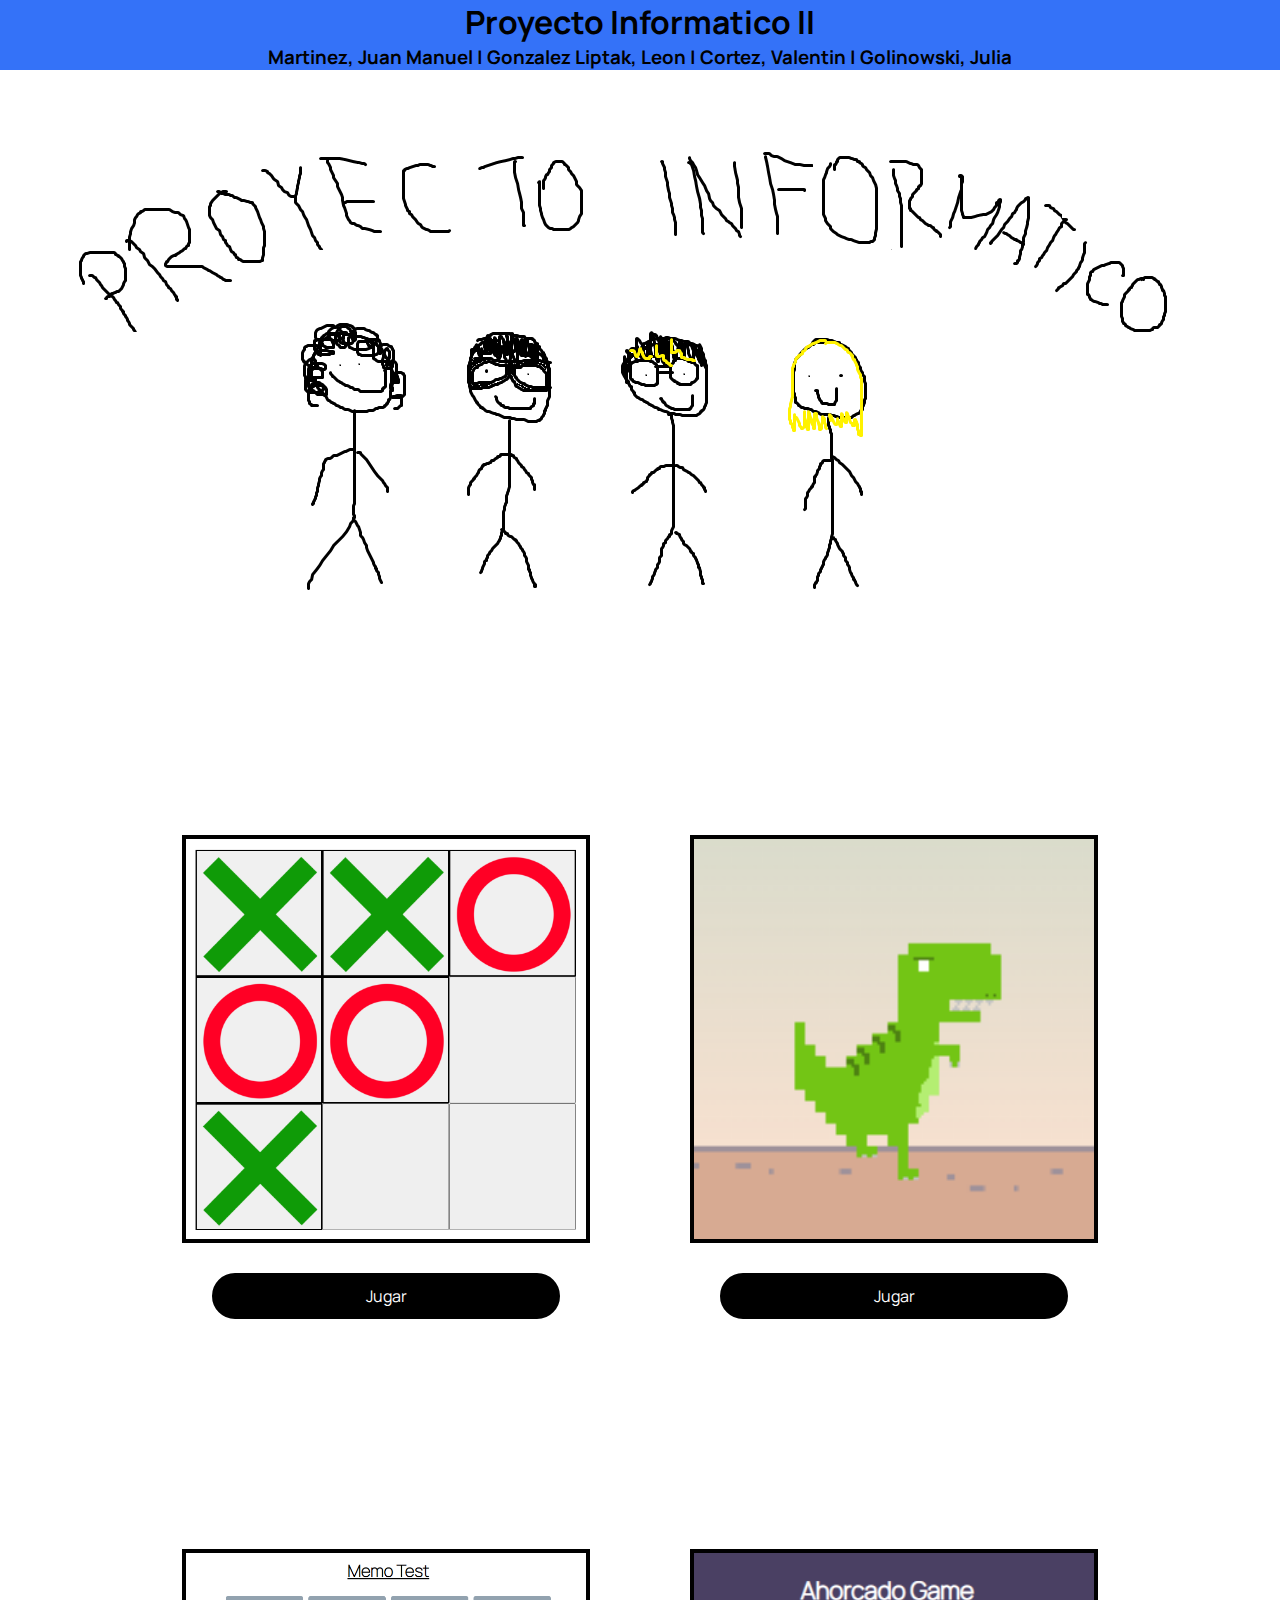
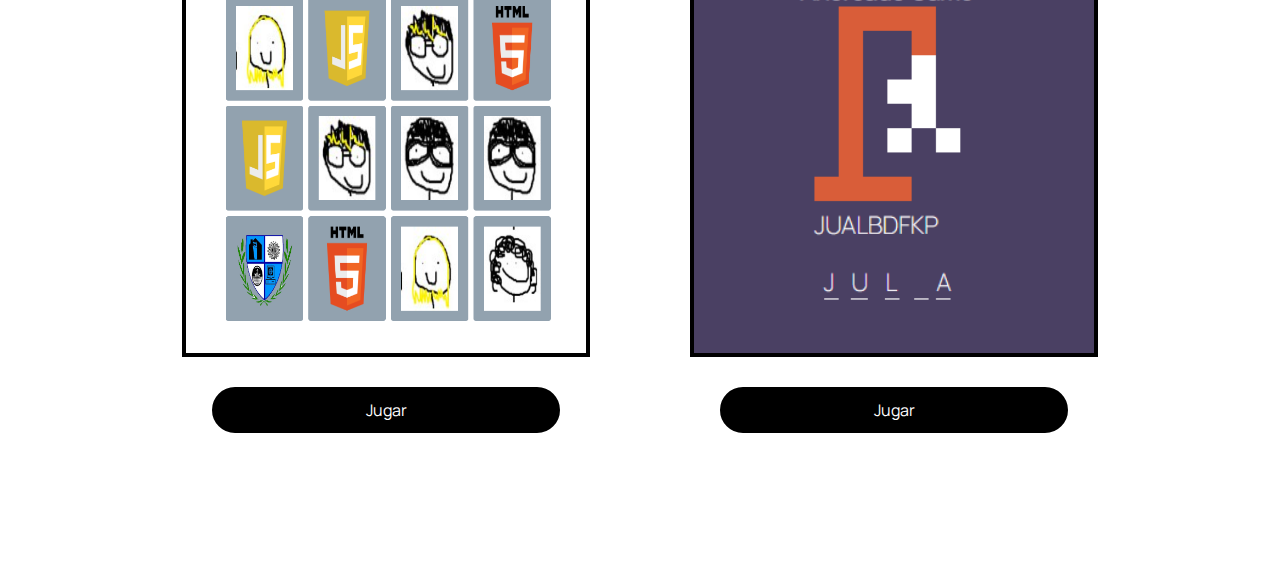
<file: index.html>
<!DOCTYPE html>
<html lang="en">

<head>
    <meta charset="UTF-8">
    <meta http-equiv="X-UA-Compatible" content="IE=edge">
    <meta name="viewport" content="width=device-width, initial-scale=1.0">
    <link rel="stylesheet" href="./css/styles.css">
    <link rel="preconnect" href="https://fonts.googleapis.com">
    <link rel="preconnect" href="https://fonts.gstatic.com" crossorigin>
    <link href="https://fonts.googleapis.com/css2?family=Manrope:wght@200&display=swap" rel="stylesheet">
    <link rel="icon" href="../img/logo.jpg">
    <title>Proyecto 2022</title>
</head>

<body>
    <header>
        <div class="supertit">
            <div class="titulo">
                <h1 class="titPrincipal">Proyecto Informatico II</h1>
                <h3 class="noms">Martinez, Juan Manuel | Gonzalez Liptak, Leon | Cortez, Valentin | Golinowski, Julia
                </h3>
            </div>
        </div>

        <div class="imgPres">
            <img src="./img/presentacion.png" alt="presentacion">
        </div>
    </header>

    <div class="contenedor1">
        <div class="cont1">
            <div class="img">
                <img src="./img/tateti.png" alt="tateti" class="img" width="400px" height="400px">
            </div>
            <div class="btn">
                <a href="./pags/tateti/tateti.html" class="link">Jugar</a>
            </div>
        </div>
        <div class="cont1">
            <div class="img">
                <img src="./img/dinotarj.png" alt="dino" class="img" width="400px" height="400px">
            </div>
            <div class="btn">
                <a href="./pags/dino game/index.html" class="link">Jugar</a>
            </div>
        </div>
    </div>
    <div class="contenedor2">
        <div class="cont2">
            <div class="img">
                <img src="./img/memotest.png" alt="memo test" class="img" width="400px" height="400px">
            </div>
            <div class="btn">
                <a href="./pags/memotest/memoTest.html" class="link">Jugar</a>
            </div>
        </div>
        <div class="cont2">
            <div class="img">
                <img src="./img/ahorcado.png" alt="ahorcado" class="img" width="400px" height="400px">
            </div>
            <div class="btn">
                <a href="./pags/ahorcado/ahorcado.html" class="link">Jugar</a>
            </div>
        </div>
    </div>
</body>

</html>
</file>
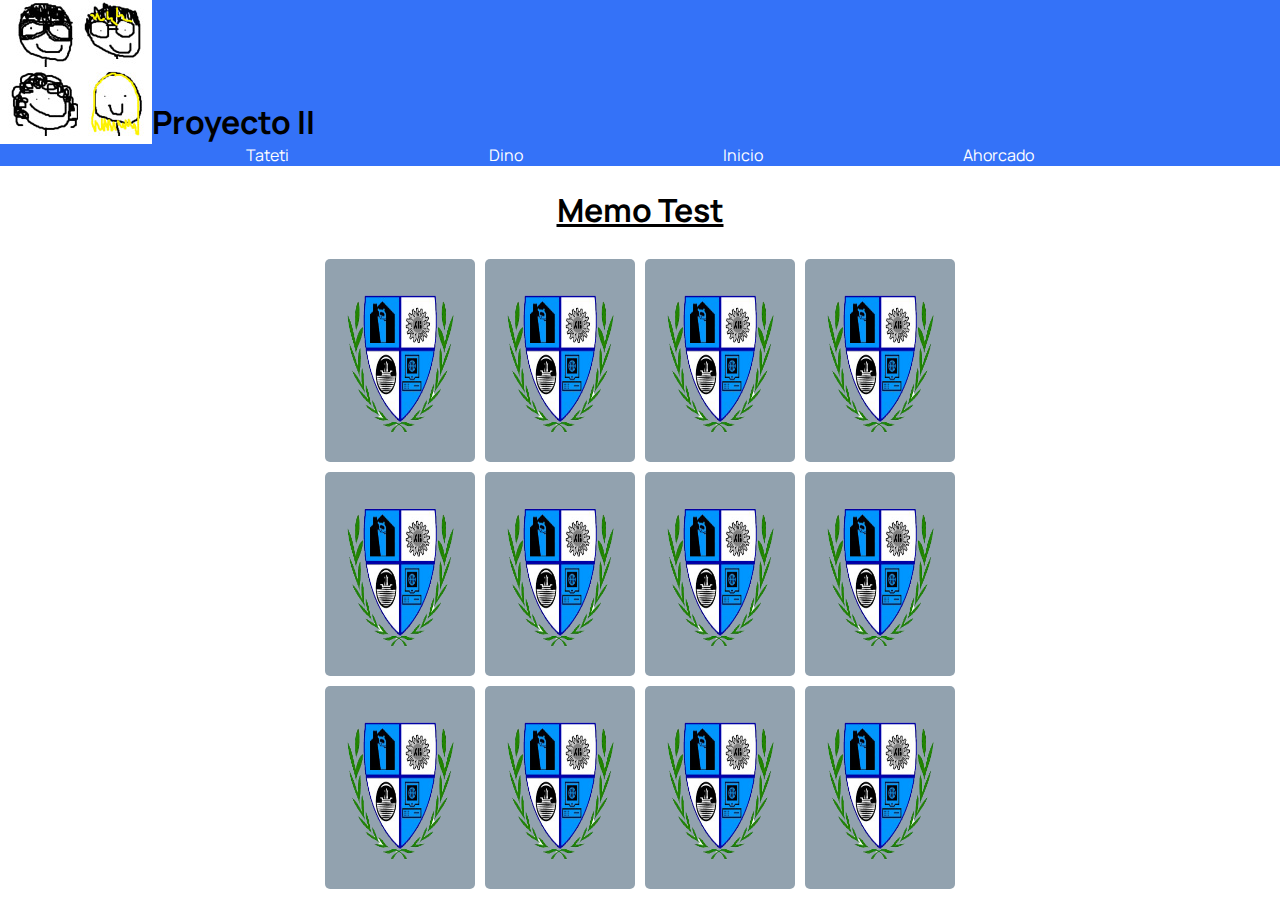
<file: pags/memotest/memoTest.html>
<!DOCTYPE html>
<html lang="en">

<head>
    <meta charset="UTF-8">
    <meta http-equiv="X-UA-Compatible" content="IE=edge">
    <meta name="viewport" content="width=device-width, initial-scale=1.0">
    <link rel="preconnect" href="https://fonts.googleapis.com">
    <link rel="preconnect" href="https://fonts.gstatic.com" crossorigin>
    <link href="https://fonts.googleapis.com/css2?family=Manrope:wght@200&display=swap" rel="stylesheet">
    <link rel="stylesheet" href="./stylesMT.css">
    <link rel="icon" href="./img/logo.jpg">
    <title>JSMemotest</title>
</head>

<body>
    <header>
        <div class="logo">
            <img src="./img/logo.jpg" alt="Tarjeta" class="logo">
            <h1 class="titulo">Proyecto II</h1>
        </div>
        <div class="nav">
            <nav>
                <ul class="menu">
                    <li class="item"><a href="../tateti/tateti.html" class="link">Tateti</a></li>
                    <li class="item"><a href="../dino game/index.html" class="link">Dino</a></li>
                    <li class="item"><a href="https://jsproyecto.netlify.app" class="link">Inicio</a></li>
                    <li class="item"><a href="../ahorcado/ahorcado.html" class="link">Ahorcado</a></li>
                </ul>
            </nav>
        </div>
    </header>
    <br>
    <div class="contenedor">
        <div class="subcontenedor">
            <div class="nombre">
                <h1 class="titulo"> <u>Memo Test</u></h1>
                <br>
            </div>

            <section class="memory-game">

                <div class="memory-card" data-framework="juan">
                    <img class="front-face" src="./img/juan.jpg" alt="juan">
                    <img class="back-face" src="./img/et36memotest.png" alt="et36">
                </div>
                <div class="memory-card" data-framework="juan">
                    <img class="front-face" src="./img/juan.jpg" alt="juan">
                    <img class="back-face" src="./img/et36memotest.png" alt="et36">
                </div>
                <div class="memory-card" data-framework="leon">
                    <img class="front-face" src="./img/leon.jpg" alt="leon">
                    <img class="back-face" src="./img/et36memotest.png" alt="et36">
                </div>
                <div class="memory-card" data-framework="leon">
                    <img class="front-face" src="./img/leon.jpg" alt="leon">
                    <img class="back-face" src="./img/et36memotest.png" alt="et36">
                </div>
                <div class="memory-card" data-framework="julia">
                    <img class="front-face" src="./img/julia.jpg" alt="julia">
                    <img class="back-face" src="./img/et36memotest.png" alt="et36">
                </div>
                <div class="memory-card" data-framework="julia">
                    <img class="front-face" src="./img/julia.jpg" alt="julia">
                    <img class="back-face" src="./img/et36memotest.png" alt="et36">
                </div>
                <div class="memory-card" data-framework="valen">
                    <img class="front-face" src="./img/valen.jpg" alt="valen">
                    <img class="back-face" src="./img/et36memotest.png" alt="et36">
                </div>
                <div class="memory-card" data-framework="valen">
                    <img class="front-face" src="./img/valen.jpg" alt="valen">
                    <img class="back-face" src="./img/et36memotest.png" alt="et36">
                </div>
                <div class="memory-card" data-framework="js">
                    <img class="front-face" src="./img/javascriptfoto.png" alt="js">
                    <img class="back-face" src="./img/et36memotest.png" alt="et36">
                </div>
                <div class="memory-card" data-framework="js">
                    <img class="front-face" src="./img/javascriptfoto.png" alt="js">
                    <img class="back-face" src="./img/et36memotest.png" alt="et36">
                </div>
                <div class="memory-card" data-framework="html">
                    <img class="front-face" src="./img/htmlfoto.png" alt="html">
                    <img class="back-face" src="./img/et36memotest.png" alt="et36">
                </div>
                <div class="memory-card" data-framework="html">
                    <img class="front-face" src="./img/htmlfoto.png" alt="html">
                    <img class="back-face" src="./img/et36memotest.png" alt="et36">
                </div>
            </section>
        </div>
        <script src="memoTest.js"></script>
    </div>
</body>

</html>
</file>
<file: css/styles.css>
*{
    text-decoration: none;
    font-family: 'Manrope', sans-serif;
    margin: 0;
}

/* Home */
.supertit {
    display: flex;
    justify-content: center;
    background-color: rgb(52, 114, 248);
    position: sticky; /* porque cuando bajo no se mantiene la barra? */
    top: 0;
}

h1 {
    display: flex;
    justify-content: center;
}

.imgPres{
    display: flex;
    justify-content: center;
    align-items: center;
}

.img{
    display: flex;
    justify-content: center;
    border: black solid 2px;
}

.contenedor1{
    display: flex;
    justify-content: center;
    padding: 50px;
}
.contenedor2{
    display: flex;
    justify-content: center;
    padding: 50px;
}

.cont1{
    flex-direction: column;
    padding: 50px;
}
.cont2{
    flex-direction: column;
    padding: 50px;
}

a{
    display: flex;
    justify-content: center;
    align-items: center;
}

.link{
    border: black solid 2px;
    border-radius: 25px;
    background-color: black;
    color: white;
    padding: 10px;
    margin: 30px;
}
</file>
<file: pags/memotest/stylesMT.css>
*{
    padding: 0;
    margin: 0;
    box-sizing: border-box;
    font-family: 'Manrope', sans-serif;
    list-style: none;
}

body{
    height: 100vh;
}

header{
    background-color: rgb(52, 114, 248);
}

.logo{
    display: flex;
    align-items: flex-end;
}

.nav{
    display: flex;
    justify-content: center;
}

.menu{
    display: flex;
}

.link{
    margin: 100px;
    color: white;
    text-decoration: none;
}

.titulo{
    text-decoration: dashed;
    display: flex;
    justify-content: center;
    align-items: center;
}

.memory-game{
    width: 640px;
    height: 640px;
    display: flex;
    margin: auto;
    flex-wrap: wrap;
    perspective: 1000px;
}

.memory-card{
    width: calc(25% - 10px);
    height: calc(33.333% - 10px);
    margin: 5px;
    position: relative;
    transform: scale(1);
    transform-style: preserve-3d; /* le da la propiedad del efecto 3D */
    transition: transform.5s; /* le da la transicion que hace que la carta gire en 3D */
}

.front-face, .back-face{
    width: 100%;
    height: 100%;
    padding: 20px;
    border-radius: 5px;
    position: absolute;
    background-color: rgb(146, 162, 175);
    backface-visibility: hidden; /* todos los elementos en html tienen una "cara de atras" que es el mismo elemento pero dado vuelta. con esta linea se oculta esta cara para que al dar vuelta una carta del otro lado no se vea nada */
}

.memory-card.flip{
    transform: rotateY(180deg); /* hace que al hacer click en una carta esta se de vuelta */
}

.front-face{
    transform: rotateY(180deg);
}

/* *{
    list-style: none;
    font-size: 20px;
    font-family: 'Manrope', sans-serif;
    margin: 0%;
}

header{
    background-color: rgb(52, 114, 248);
}

.logo{
    display: flex;
    align-items: flex-end;
}

.nav{
    display: flex;
    justify-content: center;
}

.menu{
    display: flex;
}

.link{
    margin: 100px;
    color: white;
    text-decoration: none;
}

.titulo{
    text-decoration: dashed;
}



.btn{
    background-image: url("../img/et36.jpg");
} */
</file>
